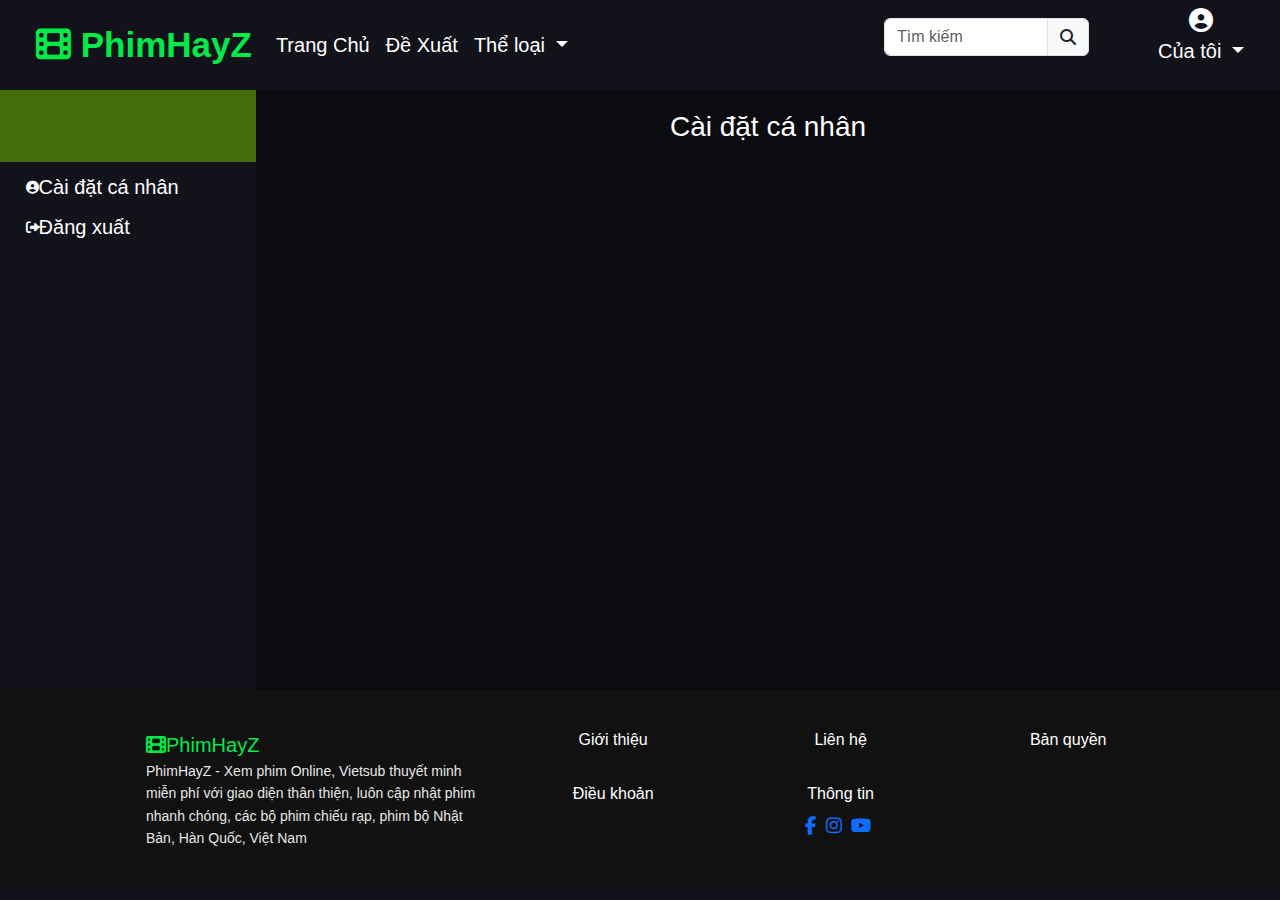
<file: account.html>
<!DOCTYPE html>
<html lang="en">
  <head>
    <meta charset="UTF-8" />
    <meta name="viewport" content="width=device-width, initial-scale=1.0" />
    <title>Document</title>
    <link
      href="https://cdn.jsdelivr.net/npm/bootstrap@5.3.3/dist/css/bootstrap.min.css"
      rel="stylesheet"
    />
    <link
      rel="stylesheet"
      href="https://cdnjs.cloudflare.com/ajax/libs/font-awesome/6.5.0/css/all.min.css"
    />
    <link rel="stylesheet" href="css/header_footer.css" />
    <link rel="stylesheet" href="css/account.css" />
  </head>
  <body style="display: flex; flex-direction: column; min-height: 100vh">
    <nav
      id="mainNavbar"
      class="navbar navbar-expand-md bg-cus fixed-top position-relative"
    >
      <div class="container-fluid mx-4">
        <a href="index.html" class="navbar-brand">
          <i class="fa-solid fa-film"></i> PhimHayZ
        </a>
        <button
          class="navbar-toggler"
          type="button"
          data-bs-toggle="collapse"
          data-bs-target="#navbarSupportedContent"
        >
          <span class="navbar-toggler-icon"></span>
        </button>
        <div class="collapse navbar-collapse" id="navbarSupportedContent">
          <ul class="navbar-nav me-auto mb-2 mb-lg-0">
            <li class="nav-item">
              <a class="nav-link" href="#">Trang Chủ</a>
            </li>
            <li class="nav-item">
              <a class="nav-link" href="#dexuathot">Đề Xuất</a>
            </li>
            <li class="nav-item dropdown">
              <a
                class="nav-link dropdown-toggle"
                href="#"
                role="button"
                data-bs-toggle="dropdown"
              >
                Thể loại
              </a>
              <ul class="dropdown-menu">
                <li><a class="dropdown-item" href="#anime">Anime</a></li>
                <li><a class="dropdown-item" href="#chieurap">Chiếu rạp</a></li>
                <li><a class="dropdown-item" href="#thethao">Thể thao</a></li>
                <li><a class="dropdown-item" href="#tinhcam">Tình cảm</a></li>
              </ul>
            </li>
          </ul>
          <div class="nav-item">
            <div class="input-group mb-3 w-75">
              <input
                type="text"
                class="form-control"
                placeholder="Tìm kiếm"
                id="find-input"
              />
              <span class="input-group-text" id="find-fa">
                <i class="fa-solid fa-magnifying-glass"></i>
              </span>
            </div>
          </div>
          <div class="nav-item dropdown text-md-center">
            <i class="fa-solid fa-circle-user fs-4 d-md-inline d-none"></i>
            <p
              class="nav-link dropdown-toggle"
              role="button"
              data-bs-toggle="dropdown"
            >
              Của tôi
            </p>
            <ul class="dropdown-menu acc"></ul>
          </div>
        </div>
      </div>
    </nav>

    <div class="main">
      <div class="sidebar-left">
        <div class="name"></div>
        <div class="item setting">
          <i class="fa-solid fa-circle-user"></i>
          <a href="account.html" class="nav-link">Cài đặt cá nhân</a>
        </div>
        <div class="item logout">
          <i class="fa-solid fa-right-from-bracket"></i>
          <a href="#" onclick="logout()" class="nav-link">Đăng xuất</a>
        </div>
      </div>

      <div class="sidebar-right">
        <h3 class="text-center">Cài đặt cá nhân</h3>

        <div class="pb-4 canhan1"></div>
        
        <div class="canhan2"></div>
      </div>
    </div>

    <footer class="mt-0">
      <div class="container-fluid mx-4">
        <div class="row">
          <div class="footer-left col-4">
            <a class="nav-link" href="#"
              ><i class="fa-solid fa-film"></i>PhimHayZ</a
            >
            <p class="footer-description">
              PhimHayZ - Xem phim Online, Vietsub thuyết minh miễn phí với giao
              diện thân thiện, luôn cập nhật phim nhanh chóng, các bộ phim chiếu
              rạp, phim bộ Nhật Bản, Hàn Quốc, Việt Nam
            </p>
          </div>
          <div class="footer-right col-8 text-center">
            <div class="footer-column">
              <h4>Giới thiệu</h4>
            </div>
            <div class="footer-column">
              <h4>Liên hệ</h4>
            </div>
            <div class="footer-column">
              <h4>Bản quyền</h4>
            </div>
            <div class="footer-column">
              <h4>Điều khoản</h4>
            </div>
            <div class="footer-column">
              <h4>Thông tin</h4>
              <div class="footer-social-icons">
                <a href="#"><i class="fab fa-facebook-f"></i></a>
                <a href="#"><i class="fab fa-instagram"></i></a>
                <a href="#"><i class="fab fa-youtube"></i></a>
              </div>
            </div>
          </div>
        </div>
      </div>
    </footer>
    <div class="editForm" style="border-radius: 5px"></div>

    <div class="position-fixed bottom-0 end-0 p-3" style="z-index: 100000">
      <div
        id="liveToast"
        class="toast"
        role="alert"
        aria-live="assertive"
        aria-atomic="true"
      >
        <div class="toast-header">
          <strong class="me-auto">Thông báo</strong>
          <button
            type="button"
            class="btn-close"
            data-bs-dismiss="toast"
            aria-label="Close"
          ></button>
        </div>
        <div class="toast-body text-black bg-success">Thay đổi thành công!</div>
      </div>
    </div>
    <script src="https://cdn.jsdelivr.net/npm/bootstrap@5.3.3/dist/js/bootstrap.bundle.min.js"></script>
    <script src="js/header.js"></script>
    <script src="js/account.js"></script>
  </body>
</html>
</file>
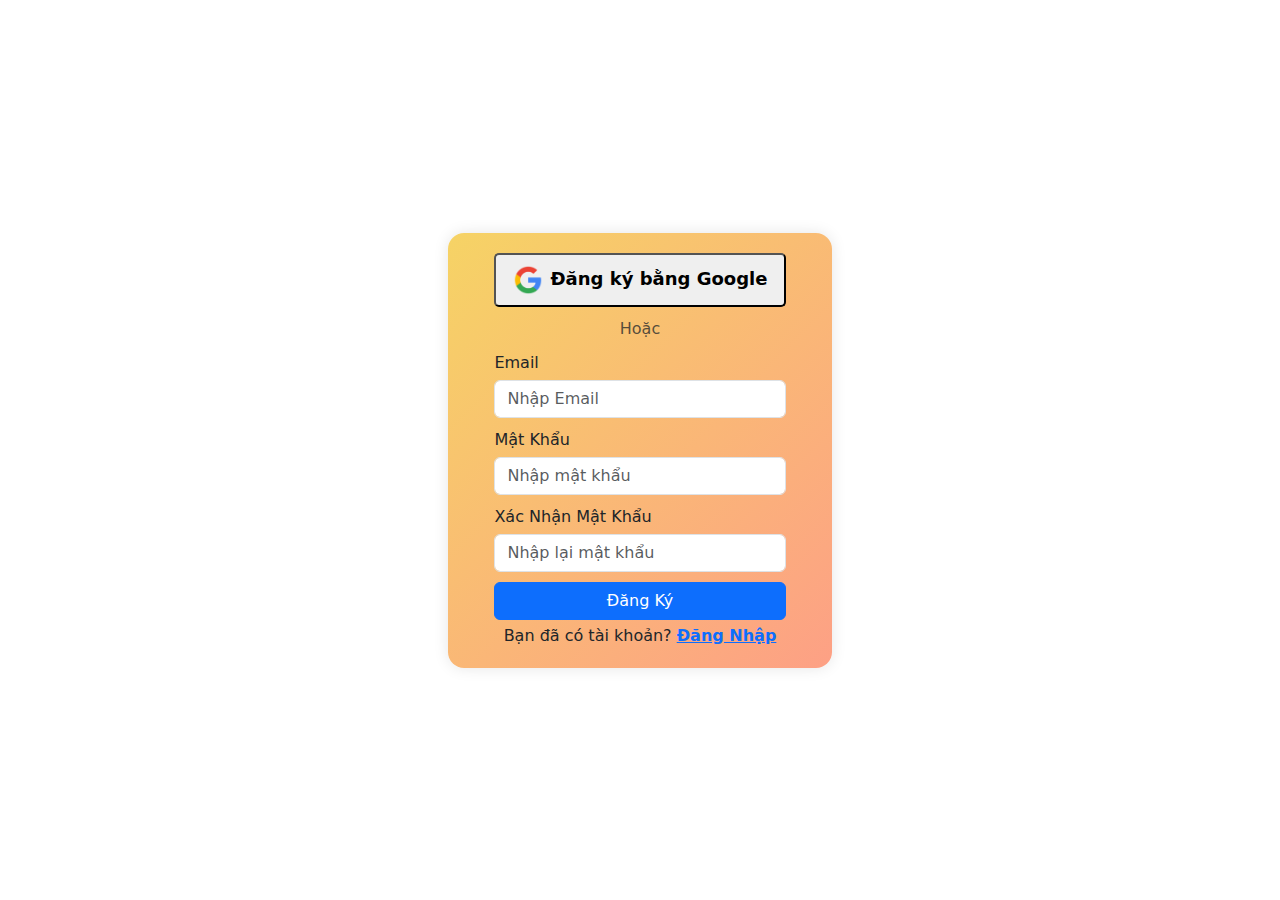
<file: dangky.html>
<!DOCTYPE html>
<html lang="en">
  <head>
    <meta charset="UTF-8" />
    <meta name="viewport" content="width=device-width, initial-scale=1.0" />
    <title>Document</title>
    <link
      href="https://cdn.jsdelivr.net/npm/bootstrap@5.3.3/dist/css/bootstrap.min.css"
      rel="stylesheet"
    />
    <link
      rel="stylesheet"
      href="https://cdnjs.cloudflare.com/ajax/libs/font-awesome/6.5.0/css/all.min.css"
    />
    <style>
      body {
        display: flex;
        justify-content: center;
        align-items: center;
        height: 100vh;
        margin: 0;
      }
      .main {
        width: 30%;
        background: linear-gradient(135deg, #f6d365 0%, #fda085 100%);
        padding: 10px;
        border-radius: 16px;
        box-shadow: 0 0 15px rgba(0, 0, 0, 0.1);
        justify-items: center;
      }
      .form-group {
        margin: 10px 0;
        width: 80%;
      }
      .form-group label {
        margin-bottom: 5px;
      }
      .form-group button {
        width: 100%;
      }
      .google {
        border-radius: 5px;
        padding: 10px 0;
        font-weight: 600;
        font-size: 18px;
      }
      @media (max-width: 767px) {
        .main {
          width: 60%;
        }
        .google {
          padding: 10px 5px;
          font-size: 13px;
        }
        .nav-link img {
          width: 20px;
          height: 20px;
        }
        p,
        label {
          font-size: 14px;
          margin: 3px 0;
        }
      }

      @media (max-width: 577px) {
        .nav-link {
          margin: 3px 0;
        }
      }
    </style>
  </head>
  <body>
    <div class="container main">
      <div class="form-group">
        <button class="google">
          <a class="nav-link d-flex justify-content-center">
            <img
              src="assents/gg.png"
              alt="google-logo"
              width="30"
              height="30"
            />
            <span class="ms-2">Đăng ký bằng Google</span>
          </a>
        </button>
      </div>
      <p class="text-muted m-0">Hoặc</p>
      <div class="form-group" id="tk">
        <label for="Tài Khoản">Email</label>
        <input
          type="text"
          name="Tài Khoản"
          class="form-control"
          placeholder="Nhập Email"
        />
        <div class="feedback"></div>
      </div>
      <div class="form-group" id="mk">
        <label for="Mật Khẩu">Mật Khẩu </label>
        <input
          type="password"
          name="Mật khẩu"
          class="form-control"
          placeholder="Nhập mật khẩu"
        />
        <div class="feedback"></div>
      </div>
      <div class="form-group" id="xnmk">
        <label for="Mật Khẩu">Xác Nhận Mật Khẩu </label>
        <input
          type="password"
          name="Mật khẩu"
          class="form-control"
          placeholder="Nhập lại mật khẩu"
        />
        <div class="feedback"></div>
      </div>
      <div class="form-group">
        <button
          class="btn btn-primary btn-block"
          type="submit"
          onclick="submitForm()"
        >
          Đăng Ký
        </button>
        <div class="text-center mt-1">
          <span>Bạn đã có tài khoản?</span>
          <a href="dangnhap.html" class="text-primary fw-semibold">Đăng Nhập</a>
        </div>
      </div>
    </div>
    <div class="position-fixed bottom-0 end-0 p-3" style="z-index: 100000">
      <div
        id="liveToast"
        class="toast"
        role="alert"
        aria-live="assertive"
        aria-atomic="true"
      >
        <div class="toast-header">
          <strong class="me-auto">Thông báo</strong>
          <button
            type="button"
            class="btn-close"
            data-bs-dismiss="toast"
            aria-label="Close"
          ></button>
        </div>
        <div class="toast-body text-black bg-success">Đăng ký thành công!</div>
      </div>
    </div>
    <script src="https://cdn.jsdelivr.net/npm/bootstrap@5.3.3/dist/js/bootstrap.bundle.min.js"></script>
    <script src="js/dangky.js"></script>
  </body>
</html>
</file>
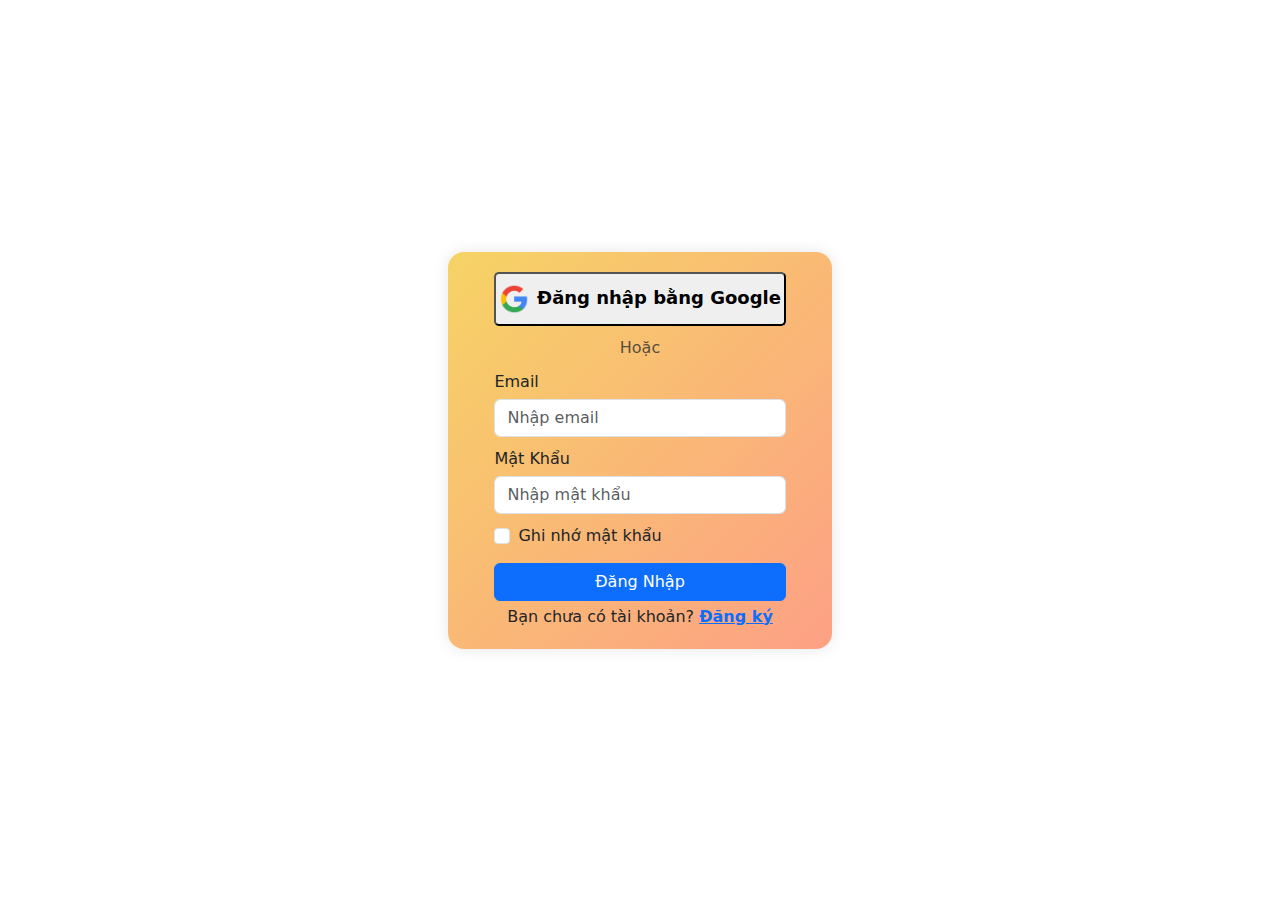
<file: dangnhap.html>
<!DOCTYPE html>
<html lang="en">
  <head>
    <meta charset="UTF-8" />
    <meta name="viewport" content="width=device-width, initial-scale=1.0" />
    <title>Document</title>
    <link
      href="https://cdn.jsdelivr.net/npm/bootstrap@5.3.3/dist/css/bootstrap.min.css"
      rel="stylesheet"
    />
    <link
      rel="stylesheet"
      href="https://cdnjs.cloudflare.com/ajax/libs/font-awesome/6.5.0/css/all.min.css"
    />
    <style>
      body {
        display: flex;
        justify-content: center;
        align-items: center;
        height: 100vh;
        margin: 0;
      }
      .main {
        width: 30%;
        background: linear-gradient(135deg, #f6d365 0%, #fda085 100%);
        padding: 10px;
        border-radius: 16px;
        box-shadow: 0 0 15px rgba(0, 0, 0, 0.1);
        justify-items: center;
      }
      .form-group {
        margin: 10px 0;
        width: 80%;
      }
      .form-group label {
        margin-bottom: 5px;
      }
      .form-group button {
        width: 100%;
      }
      .google {
        border-radius: 5px;
        padding: 10px 0;
        font-weight: 600;
        font-size: 18px;
      }
      @media (max-width: 991px) {
        .main {
          width: 50%;
        }
      }
      @media (max-width: 767px) {
        .main {
          width: 60%;
        }
        .google {
          padding: 10px 5px;
          font-size: 13px;
        }
        .nav-link img {
          width: 20px;
          height: 20px;
        }
        p,
        label {
          font-size: 14px;
          margin: 3px 0;
        }
      }

      @media (max-width: 577px) {
        .nav-link {
          margin: 3px 0;
        }
      }
    </style>
  </head>
  <body>
      <div class="container main">
        <div class="form-group">
          <button class="google">
            <a class="nav-link d-flex justify-content-center">
              <img
                src="assents/gg.png"
                alt="google-logo"
                width="30"
                height="30"
              />
              <span class="ms-2">Đăng nhập bằng Google</span>
            </a>
          </button>
        </div>
        <p class="text-muted m-0">Hoặc</p>

        
        <div class="form-group" id="tk">
          <label for="Tài Khoản">Email</label>
          <input
            type="email"
            name="Tài Khoản"
            class="form-control"
            placeholder="Nhập email"
          />
          <div class="feedback"></div>
        </div>
        <div class="form-group" id="mk">
          <label for="Mật Khẩu">Mật Khẩu </label>
          <input
            type="password"
            name="Mật khẩu"
            class="form-control"
            placeholder="Nhập mật khẩu"
          />
          <div class="feedback"></div>
        </div>
        <div class="form-check form-group">
          <input type="checkbox" id="check" class="form-check-input" />
          <label for="check" class="form-check-label"> Ghi nhớ mật khẩu </label>
        </div>
        <div class="form-group">
          <button
            class="btn btn-primary btn-block"
            type="submit"
            onclick="submitForm()"
          >
            Đăng Nhập
          </button>
          <div class="text-center mt-1">
            <span>Bạn chưa có tài khoản?</span>
            <a href="dangky.html" class="text-primary fw-semibold">Đăng ký</a>
          </div>
        </div>
      </div>
    <script src="https://cdn.jsdelivr.net/npm/bootstrap@5.3.3/dist/js/bootstrap.bundle.min.js"></script>
    <script src="js/dangnhap.js"></script>
  </body>
</html>
</file>
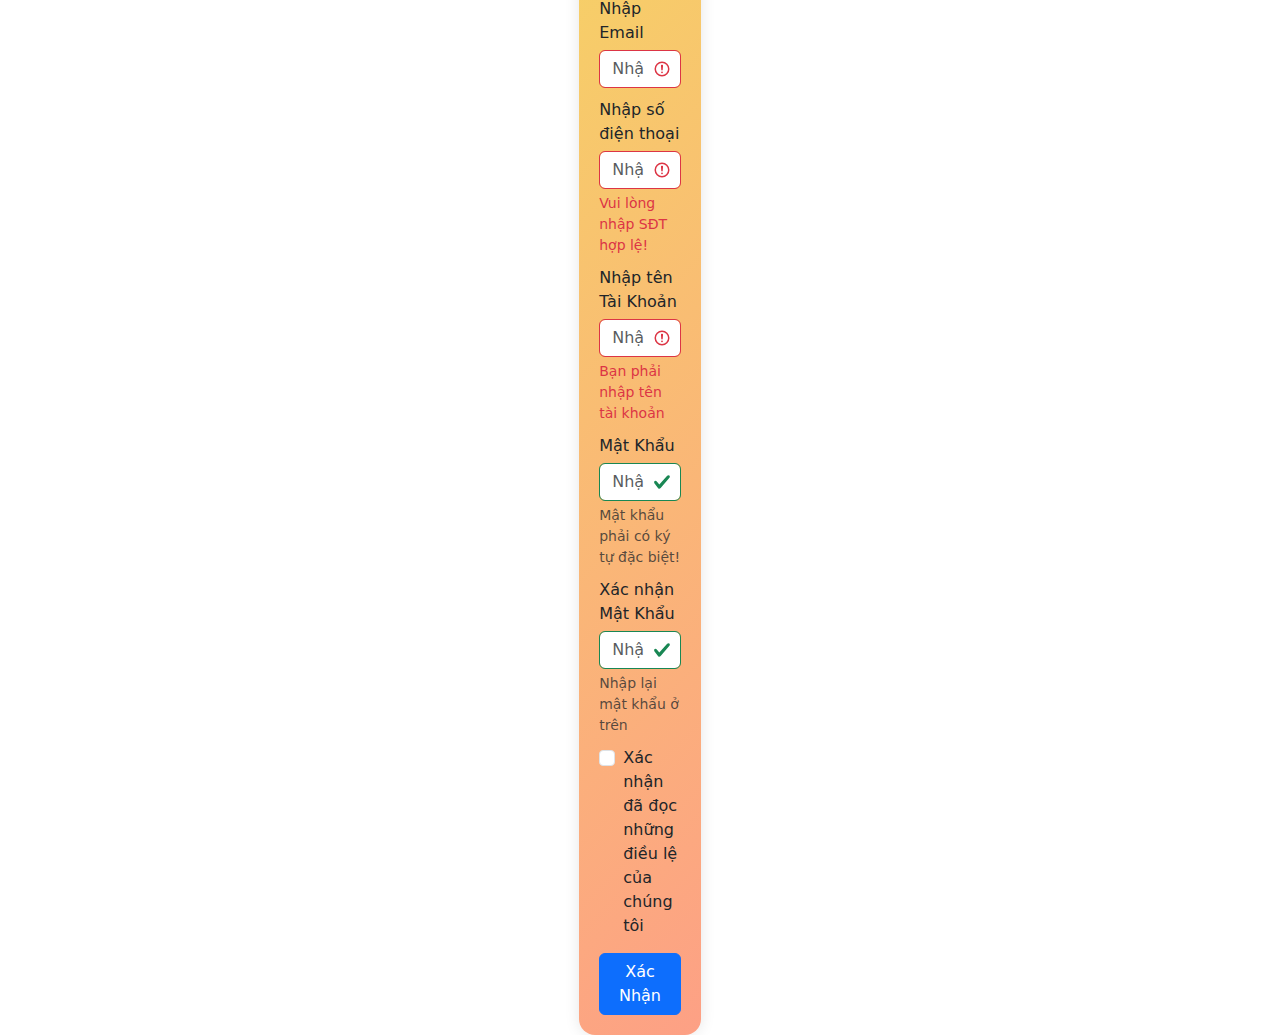
<file: register.html>
﻿<!DOCTYPE html>
<html>
  <head>
    <meta charset="utf-8" />
    <meta name="viewport" content="width=device-width, initial-scale=1.0" />

    <title></title>
    <link
      href="https://cdn.jsdelivr.net/npm/bootstrap@5.3.3/dist/css/bootstrap.min.css"
      rel="stylesheet"
    />
    <link
      rel="stylesheet"
      href="https://cdnjs.cloudflare.com/ajax/libs/font-awesome/6.5.0/css/all.min.css"
    />
    <style>
      body {
        display: flex;
        justify-content: center;
        align-items: center;
        height: 100vh;
        margin: 0;
      }
      .main {
        width: 30%;
        background: linear-gradient(135deg, #f6d365 0%, #fda085 100%);
        padding: 10px;
        border-radius: 16px;
        box-shadow: 0 0 15px rgba(0, 0, 0, 0.1);
        justify-items: center;
      }
      .form-group {
        margin: 10px 0;
        width: 80%;
      }
      .form-group label {
        margin-bottom: 5px;
      }
      .form-group button {
        width: 100%;
      }
    </style>
  </head>
  <body>
    <form id="form1" class="needs-validation">
      <div class="container main">
        <div class="form-group">
          <button class="google">
            <a class="nav-link d-flex justify-content-center">
              <img
                src="assents/gg.png"
                alt="google-logo"
                width="30"
                height="30"
              />
              <span class="ms-2">Đăng nhập bằng Google</span>
            </a>
          </button>
        </div>
        <div class="form-group">
          <label for="Email">Nhập Email</label>
          <input
            type="email"
            name="Email"
            id="Email"
            class="form-control is-invalid"
            placeholder="Nhập Email"
          />
        </div>
        <div class="form-group">
          <label for="SĐT">Nhập số điện thoại</label>
          <input
            type="tel"
            name="SĐT"
            id="SĐT"
            class="form-control is-invalid"
            placeholder="Nhập SĐT"
          />
          <div class="invalid-feedback">Vui lòng nhập SĐT hợp lệ!</div>
        </div>
        <div class="form-group">
          <label for="Tài Khoản">Nhập tên Tài Khoản</label>
          <input
            type="text"
            name="Tài Khoản"
            id="Tài Khoản"
            class="form-control is-invalid"
            placeholder="Nhập tài khoản"
          />
          <div class="invalid-feedback">Bạn phải nhập tên tài khoản</div>
        </div>
        <div class="form-group">
          <label for="Mật Khẩu">Mật Khẩu </label>
          <input
            type="password"
            name="Mật khẩu"
            id="Mật khẩu"
            class="form-control is-valid"
            placeholder="Nhập mật khẩu"
          />
          <div class="valid-feedback text-muted">
            Mật khẩu phải có ký tự đặc biệt!
          </div>
        </div>
        <div class="form-group">
          <label for="XN Mật Khẩu">Xác nhận Mật Khẩu </label>
          <input
            type="password"
            name="Mật khẩu"
            id="XN Mật khẩu"
            class="form-control is-valid"
            placeholder="Nhập lại mật khẩu"
          />
          <div class="valid-feedback text-muted">Nhập lại mật khẩu ở trên</div>
        </div>
        <div class="form-check form-group">
          <input type="checkbox" id="check" class="form-check-input" />
          <label for="check" class="form-check-label">
            Xác nhận đã đọc những điều lệ của chúng tôi
          </label>
        </div>
        <div class="form-group">
          <button class="btn btn-primary btn-block" type="submit">
            Xác Nhận
          </button>
        </div>
      </div>
    </form>
    <script src="https://cdn.jsdelivr.net/npm/bootstrap@5.3.3/dist/js/bootstrap.bundle.min.js"></script>
  </body>
</html>
</file>
<file: css/header_footer.css>
* {
  margin: 0;
  padding: 0;
  box-sizing: border-box;
  font-family: Arial, sans-serif;
}
:root {
  --main-color-cus: RGB(0, 235, 74);
}

body {
  background-color: RGB(18, 18, 26);
  color: white;
  position: relative;
}

.input-group {
  width: 20%;
}

.nav-link,
.bg-cus,
.dropdown-menu,
.navbar-nav .nav-link {
  color: white;
  font-size: 20px;
}

.navbar-brand {
  color: var(--main-color-cus);
  font-weight: bold;
  font-size: 35px;
}
.navbar-brand:hover {
  color: green;
}
.bg-cus {
  background-color: transparent;
  font-size: 16px;
}
.navbar-nav .nav-link.show {
  color: var(--main-color-cus);
}
.btn-cus {
  margin: 0 5px;
  color: white;
}

.btn-cus:hover {
  background-color: rgba(128, 128, 128, 0.3);
}

.sticky-active {
  background-color: RGB(10, 12, 16) !important;
  transition: background-color 0.3s;
}

#mainNavbar {
  transition: background-color 0.8s ease, box-shadow 0.3s ease;
}

.dropdown-menu .dropdown-item:hover {
  opacity: 0.7;
}
.nav-link:hover {
  color: var(--main-color-cus);
}
.dropdown-toggle .show {
  color: var(--main-color-cus);
}
.acc {
  display: none;
  position: absolute;
  background-color: white;
  padding: 4px;
  border-radius: 5px;
  transform: translateX(-35%);
}
.acc .dropdown-item{
  padding: 4px 0;
}
.acc .nav-link {
  color: black;
  padding: 5px;
  font-size: 14px;
}
.acc .nav-link:hover {
  color: var(--main-color-cus);
}
@media (max-width: 991px) {
  .navbar-brand {
    font-size: 25px;
  }
  .input-group {
    width: 40%;
  }
  .btn-cus p {
    display: none;
  }
  #mainNavbar {
    position: sticky;
    top: 0;
    left: 0;
    right: 0;
    margin: 0;
    padding: 10px 0;
  }
  .carousel-indicators [data-bs-target] {
    width: 10px;
  }
}

@media (max-width: 767px) {
  .navbar {
    padding-top: 5px;
  }
  .navbar-brand {
    font-size: 20px;
  }
  .navbar-toggler {
    background-color: white;
    font-size: 13px;
    padding: 5px 8px;
  }

  .dropdown-menu.show {
    display: grid;
    grid-template-columns: repeat(3, 1fr);
  }
  .dropdown-menu.show.acc {
    display: flex;
    flex-direction: column;
    transform: translateX(0);
  }

  .input-group {
    width: 60%;
  }

  #navbarSupportedContent {
    background-color: rgb(46, 52, 64);
    color: white;
    padding: 5px;
  }
}

@media (max-width: 577px) {
  .navbar {
    padding: 5px 0;
  }
  .nav-item {
    color: white;
  }

  .input-group {
    width: 50%;
  }
}


footer {
  background: #111;
  color: #fff;
  padding: 40px 110px 20px;
  margin-top: 100px;
}
.footer-right {
  display: grid;
  grid-template-columns: repeat(3, 1fr);
}
footer .nav-link {
  color: var(--main-color-cus);
  font-size: 20px;
}
footer .nav-link:hover {
  color: green;
}
.footer-description {
  font-size: 14px;
  line-height: 1.6;
  opacity: 0.9;
}
.footer-column h4 {
  margin-bottom: 10px;
  font-size: 16px;
}

.footer-social-icons a {
  font-size: 18px;
  transition: color 0.3s ease;
  margin-right: 5px;
}

.footer-social-icons a:hover {
  color: #00ff44;
}
@media (max-width: 991px) {
  footer {
    padding: 40px 80px 20px;
  }
  footer .nav-link {
    font-size: 18px;
  }
}

@media (max-width: 767px) {
  footer {
    padding: 40px 40px 20px;
    font-size: 12px;
  }
  footer .nav-link {
    font-size: 17px;
  }
}

@media (max-width: 577px) {
  footer {
    font-size: 10px;
    padding: 40px 15px 20px;
  }
  footer .nav-link {
    font-size: 16px;
  }
}
</file>
<file: css/account.css>
.main {
  height: 600px;
  display: flex;
}
.sidebar-left {
  width: 20%;
  height: 100%;
  background-color: RGB(18, 18, 26);
  display: flex;
  flex-direction: column;
}
.sidebar-right {
  width: 80%;
  height: 100%;
  background-color: RGB(10, 12, 16);
  display: flex;
  flex-direction: column;
  padding: 20px 20%;
}
.name {
  height: 8vh;
  width: 100%;
  background-color: rgb(68, 108, 8);
  display: flex;
  align-items: center;
  padding: 20px 10%;
  gap: 10px;
  font-weight: bold;
  font-size: 13px;
}
.anhdaidien {
  height: 40px;
  width: 40px;
  border-radius: 50%;
  border: 1px solid white;
}
.item {
  cursor: pointer;
  width: 100%;
  padding: 10px 10% 0px;
  display: flex;
  align-items: center;
  font-size: 13px;
  font-weight: 500;
}
.nav-link:hover {
  color: var(--main-color-cus);
}
.thongtin {
  padding: 20px;
  background-color: RGB(18, 18, 26);
  font-size: 12px;
}
.tag-name {
  color: gray;
  font-size: 13px;
}
.editForm {
  position: fixed;
  display: none;
  top: 50%;
  left: 50%;
  transform: translate(-50%, -50%);
  background: white;
  color: black;
  border: 1px solid #ccc;
  padding: 20px;
  z-index: 9999;
  box-shadow: 0 0 10px rgba(0, 0, 0, 0.2);
}
.hien{
  display: block;
}
.tag{
  color: gray;
  font-size: 13px;
  margin: 0;
}
.ifWrong{
  height: 16px;
  font-size: 12px;
}
.wrong{
  color: red;
  border-color: red;
}
.correct{
  color: green;
  border-color: green;
}
</file>
